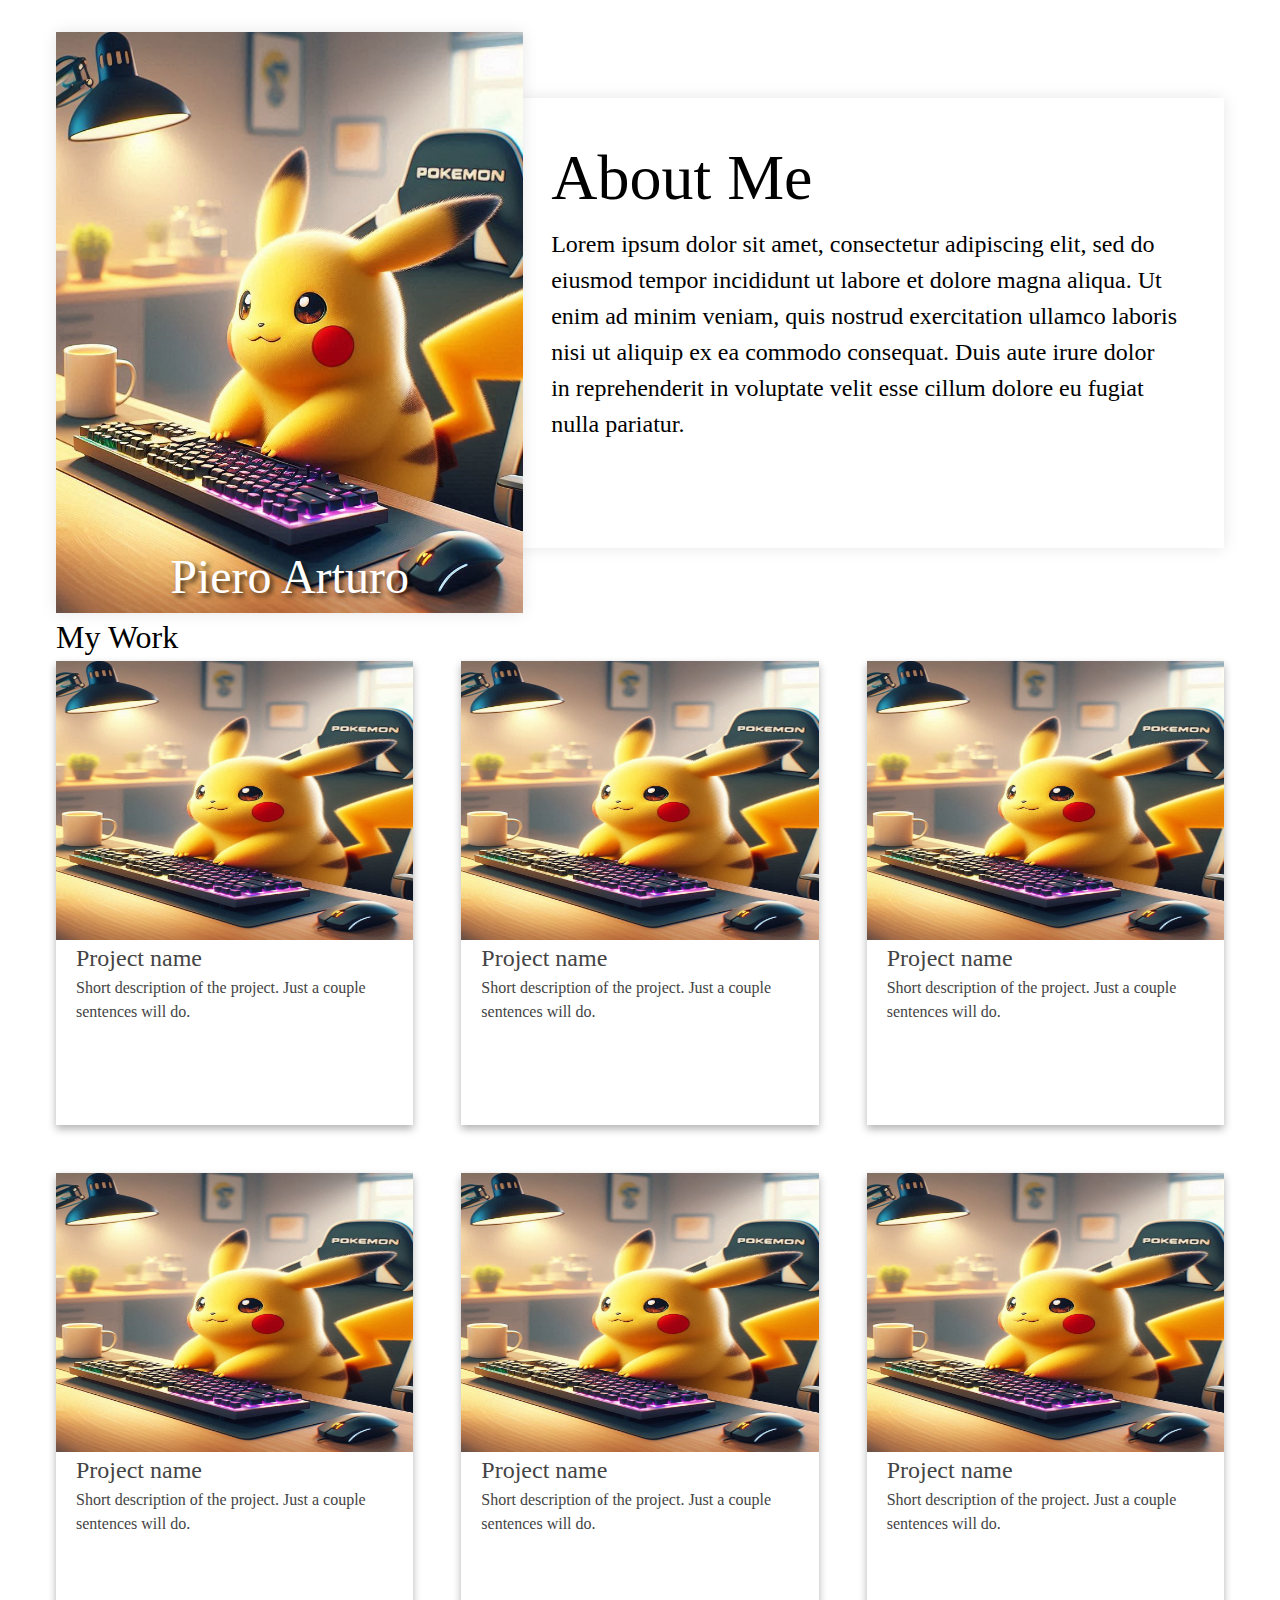
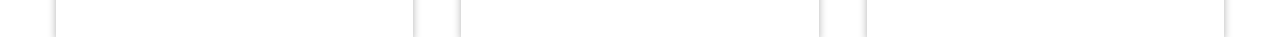
<file: main.html>
<!DOCTYPE html>
<html lang="en">
  <head>
    <meta charset="UTF-8" />
    <meta name="viewport" content="width=device-width, initial-scale=1.0" />
    <link rel="stylesheet" href="stail.css" />
    <title>Document</title>
  </head>
  <body>
    <header class="container">
      <div class="hero-section">
        <div class="img-container-desktop">
          <img src="header-image.jpeg" alt="" class="header-img-desktop" />
          <h1 class="my-name">Piero Arturo</h1>
        </div>
        <div class="img-container-mobile">
          <img src="header-image.jpeg" alt="" class="header-img-mobile" />
          <h1 class="my-name">Piero Arturo</h1>
        </div>
        <div class="hero-content">
          <div class="img-container">
            <img src="header-image.jpeg" alt="" class="header-img" />
            <h1 class="my-name">Piero Arturo</h1>
          </div>
          <h1 class="hero-title">About Me</h1>
          <p class="hero-text">
            Lorem ipsum dolor sit amet, consectetur adipiscing elit, sed do
            eiusmod tempor incididunt ut labore et dolore magna aliqua. Ut enim
            ad minim veniam, quis nostrud exercitation ullamco laboris nisi ut
            aliquip ex ea commodo consequat. Duis aute irure dolor in
            reprehenderit in voluptate velit esse cillum dolore eu fugiat nulla
            pariatur.
          </p>
        </div>
      </div>
    </header>

    <main class="container">
      <h1>My Work</h1>
      <div class="card-grid">
        <div class="card">
          <img src="header-image.jpeg" alt="Project Screenshot" />
          <div class="card-body">
            <h2>Project name</h2>
            <p>
              Short description of the project. Just a couple sentences will do.
            </p>
          </div>
        </div>
        <div class="card">
          <img src="header-image.jpeg" alt="Project Screenshot" />
          <div class="card-body">
            <h2>Project name</h2>
            <p>
              Short description of the project. Just a couple sentences will do.
            </p>
          </div>
        </div>
        <div class="card">
          <img src="header-image.jpeg" alt="Project Screenshot" />
          <div class="card-body">
            <h2>Project name</h2>
            <p>
              Short description of the project. Just a couple sentences will do.
            </p>
          </div>
        </div>
        <div class="card">
          <img src="header-image.jpeg" alt="Project Screenshot" />
          <div class="card-body">
            <h2>Project name</h2>
            <p>
              Short description of the project. Just a couple sentences will do.
            </p>
          </div>
        </div>
        <div class="card">
          <img src="header-image.jpeg" alt="Project Screenshot" />
          <div class="card-body">
            <h2>Project name</h2>
            <p>
              Short description of the project. Just a couple sentences will do.
            </p>
          </div>
        </div>
        <div class="card">
          <img src="header-image.jpeg" alt="Project Screenshot" />
          <div class="card-body">
            <h2>Project name</h2>
            <p>
              Short description of the project. Just a couple sentences will do.
            </p>
          </div>
        </div>
      </div>
    </main>
  </body>
</html>
</file>
<file: stail.css>
/* Global Reset */
*,
*::before,
*::after {
  box-sizing: border-box;
}

* {
  margin: 0;
}

body {
  line-height: 1.5;
  -webkit-font-smoothing: antialiased;
}

img,
picture,
video,
canvas,
svg {
  display: block;
  max-width: 100%;
}

input,
button,
textarea,
select {
  font: inherit;
}

p,
h1,
h2,
h3,
h4,
h5,
h6 {
  overflow-wrap: break-word;
}

p {
  text-wrap: pretty;
}
h1,
h2,
h3,
h4,
h5,
h6 {
  text-wrap: balance;
}

#root,
#__next {
  isolation: isolate;
}

h1,
h2 {
  font-family: "Playfair Display", serif;
  font-optical-sizing: auto;
  font-weight: 400;
  font-style: normal;
}

p {
  font-family: "Roboto", serif;
  font-optical-sizing: auto;
  font-style: normal;
}

/*Hero Section*/
body {
  background-color: white;
  padding-top: 2rem;
}

header {
}

.container {
  max-width: 1200px;
  margin: 0 auto;
  padding: 0 16px;
}

.img-container-desktop {
  position: relative;
  flex: 0 0 40%;
  overflow: hidden;
  box-shadow: 0px 0 15px rgba(0, 0, 0, 0.1);
}

.img-container {
  display: none;
}

.my-name {
  text-align: center;
  width: 100%;
  font-size: 3rem;
  color: #fff;
  position: absolute;
  bottom: 0;
  text-shadow: 3px 3px 5px rgba(0, 0, 0, 0.7);
}

.hero-content {
  min-width: 60%;
  margin-left: -4px;
  min-height: 450px;
  padding: 2rem;
  background-color: white;
  box-shadow: 0px 0 15px rgba(0, 0, 0, 0.1);
}

.hero-section {
  display: flex;
  align-items: center;
}

.hero-title {
  font-size: min(12vw, 4rem);
}

.hero-text {
  font-size: min(6vw, 1.5rem);
}

.header-img {
  display: block;
}

.img-container-mobile {
  display: none;
}

.card-grid {
  display: grid;
  grid-gap: 3rem;
  grid-template-columns: 1fr 1fr 1fr;
  background-color: #fff;
  color: #444;
}

.card {
  background-color: #fff;
  height: 29rem;
  box-shadow: 0 4px 8px rgba(0, 0, 0, 0.3);
  transition: transform 250ms ease;
}

.card:hover {
  transform: translateY(-20px);
}

.card img {
  height: 60%;
  width: 100%;
}
.card-body {
  padding-left: 20px;
  padding-right: 20px;
}

/* 📱 Estilos para tablet (máximo 1023px) */
@media (max-width: 1024px) {
  .container {
    margin: 4rem;
  }

  .card {
    height: 52rem;
  }

  .hero-section {
    flex-direction: column;
    align-items: flex-start;
    padding: 1rem;
  }

  .card-grid {
    grid-template-columns: 1fr 1fr;
  }

  .hero-content {
    text-align: right;
    padding: 6rem 2rem 2rem 2rem;
    display: block;
    background-color: white;
    box-shadow: 0px 0 15px rgba(0, 0, 0, 0.1);
  }

  .header-img-desktop {
    display: none;
  }

  .img-container {
    display: block;
    padding: 0;
    max-width: 50%;
    height: auto;
    float: left;
    margin-left: -4rem;
    margin-top: -12rem;
    margin-right: 1rem;
  }
}

@media (max-width: 768px) {
  .hero-title {
    text-align: center;
  }

  .card {
    height: 35rem;
  }

  main {
    padding-left: 4rem;
    padding-right: 4rem;
  }
  .card-grid {
    grid-template-columns: 1fr;
  }
  .hero-content {
    text-align: left;
    padding: 2rem 2rem 2rem 2rem;
    box-shadow: none;
  }

  .hero-section {
    flex-direction: column;
    text-align: center;
  }

  .container {
    margin: 0;
  }

  .img-container {
    display: none;
    box-shadow: 0px 0 15px rgba(0, 0, 0, 0.1);
  }

  .my-name {
    font-size: 4rem;
    line-height: 4rem;
    text-align: left;
    margin-left: 12px;
    margin-bottom: 12px;
    font-size: clamp(2rem, 15vw, 9rem);
  }

  .img-container-mobile {
    display: block;
    position: relative;
    align-self: center;
    box-shadow: 0px 0 15px rgba(0, 0, 0, 0.7);
  }
}
</file>
